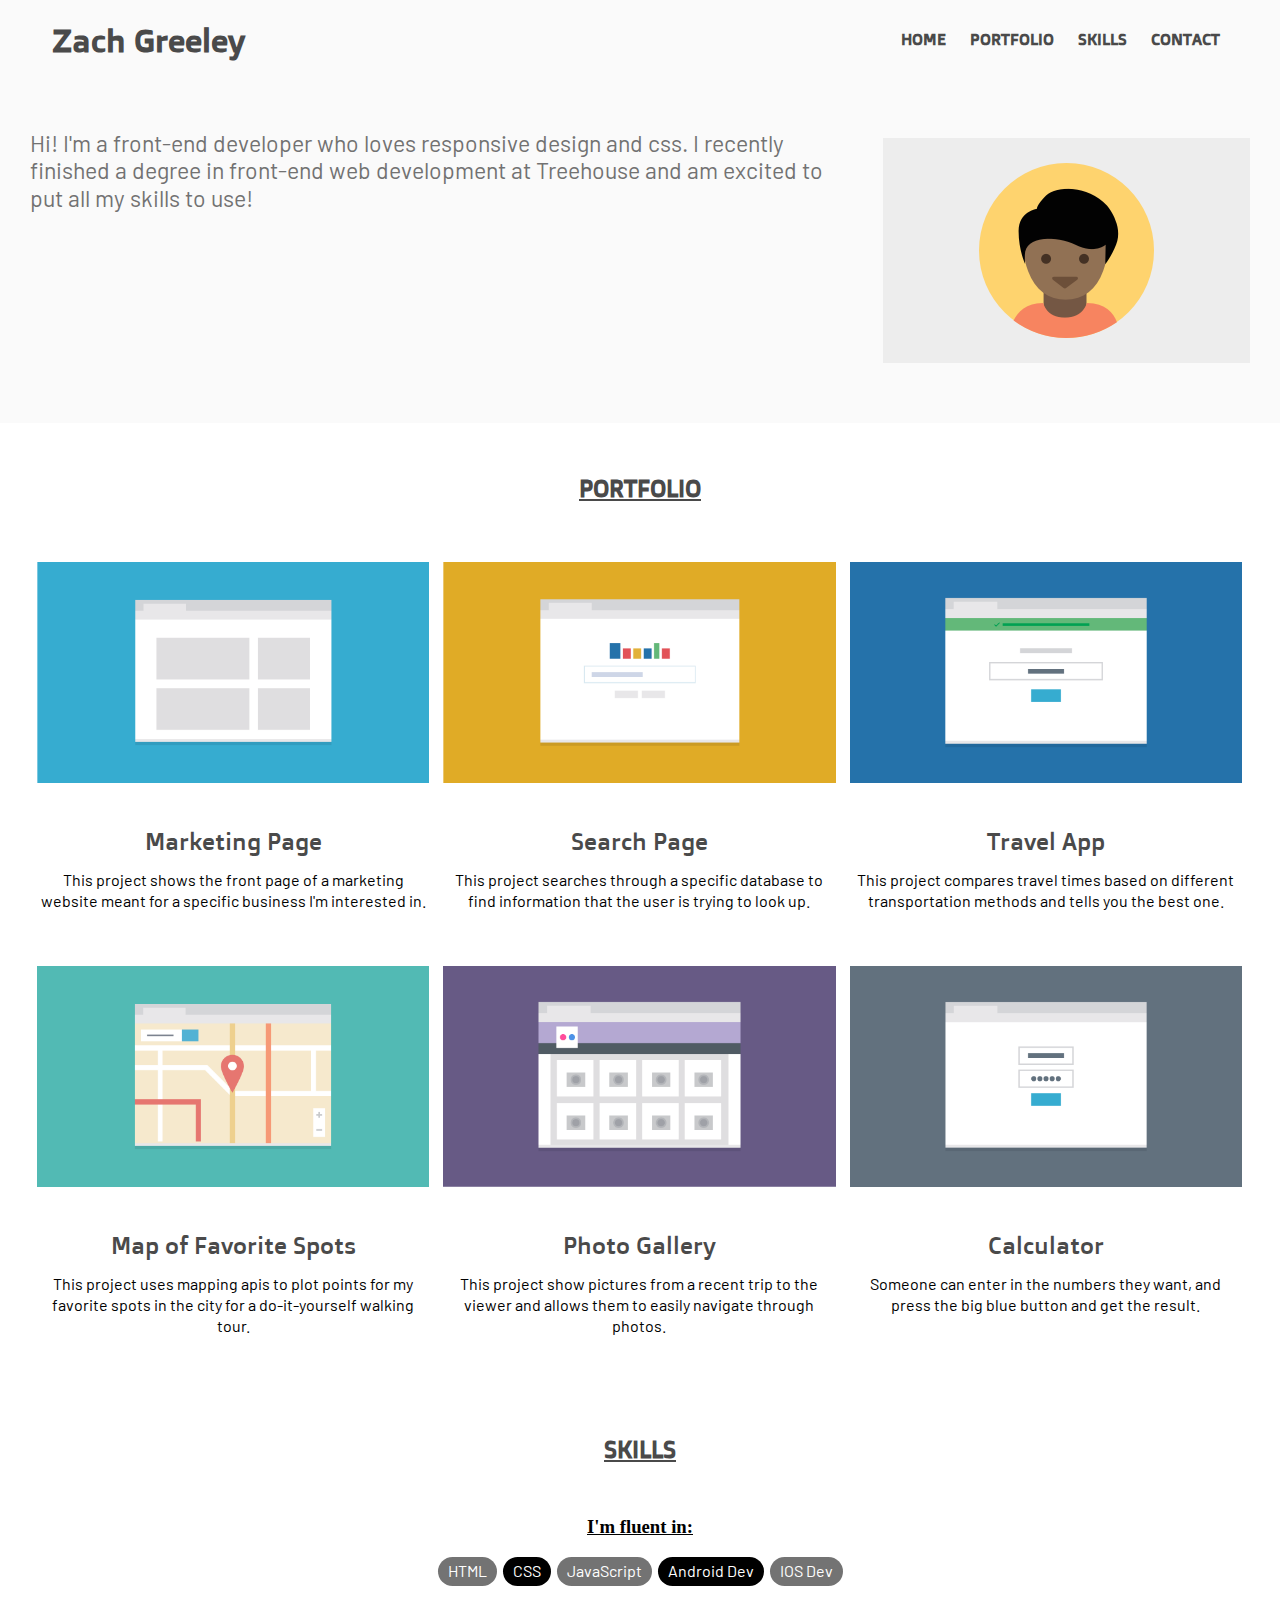
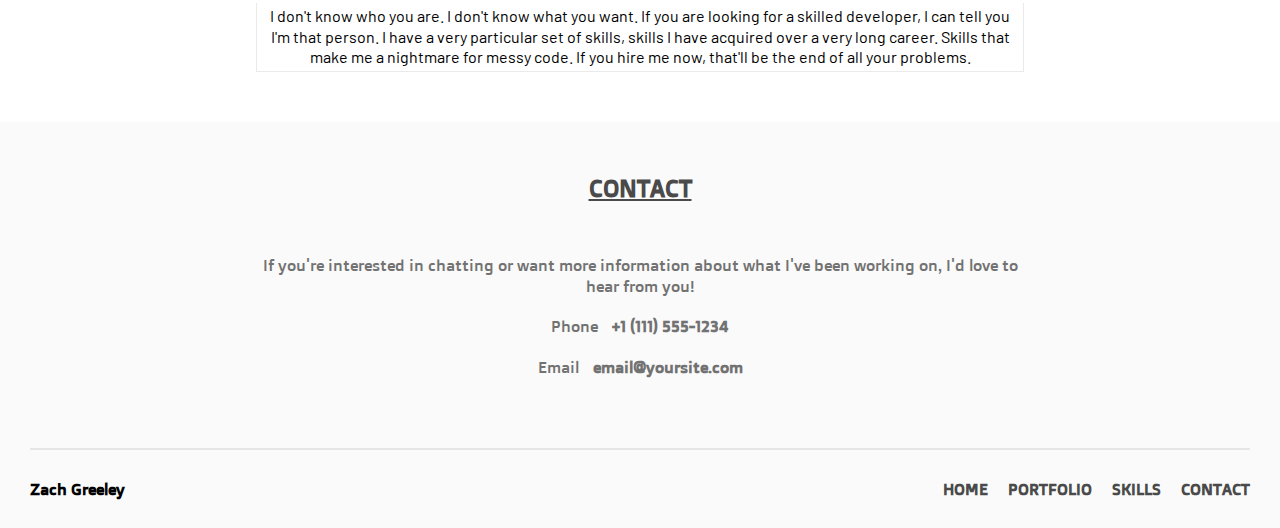
<file: index.html>
<!DOCTYPE html>
<html lang="en">
<head>
  <meta name="viewport" content="width=device-width, initial-scale=1.0">
  <meta charset="utf-8">
  <title>Zach Greeley: Portfolio</title>
  <link href='https://fonts.googleapis.com/css?family=Doppio+One' rel='stylesheet' type='text/css'>
  <link href='https://fonts.googleapis.com/css?family=Barlow' rel='stylesheet' type='text/css'>
  <link rel="stylesheet" href="css/normalize.css">
  <link rel="stylesheet" href="css/style.css">
</head>
<body>
  <header class="main-header"> <!--/.main-header start-->
    <div class="container clearfix">
      <h1 id="top_link" class="name">Zach Greeley</h1>
      <nav class="main-nav"> <!--/.main-nav start-->
        <ul>
          <li><a href="#top_link">HOME</a></li>
          <li><a href="#portfolio_link">PORTFOLIO</a></li>
          <li><a href="#skills_link">SKILLS</a></li>
          <li><a href="#contact_link">CONTACT</a></li>
        </ul>
      </nav> <!--/.main-nav end-->
    </div>
  </header> <!--/.main-header end-->

  <div class="container banner clearfix"> <!--/.banner start-->
    <img class="profile" src="img/responsive-layout-profile.png" alt="Picture of Zach Greeley">
    <p class="intro ">Hi! I'm a front-end developer who loves responsive design and css. I recently finished a degree in front-end web development at Treehouse and am excited to put all my skills to use!</p>
  </div> <!--/.banner end-->

  <div class="col clearfix">
    <h2 id="portfolio_link" class="section col">PORTFOLIO</h2>

  <div class="portfolio clearfix">
      <div class="projects">
          <img class="port-img" src="img/portfolio-1.png" alt="Picture of the Marketing Page">
          <h2 class="title">Marketing Page</h2>
          <p class="discription marketing">This project shows the front page of a marketing website meant for a specific business I'm interested in.</p>
      </div>

      <div class="projects">
          <img src="img/portfolio-2.png" alt="Picture of the Search Page">
          <h2 class="title">Search Page</h2>
          <p class="discription">This project searches through a specific database to find information that the user is trying to look up.</p>
      </div>

      <div class="projects">
          <img src="img/portfolio-3.png" alt="Picture of Travel App">
          <h2 class="title">Travel App</h2>
          <p class="discription">This project compares travel times based on different transportation methods and tells you the best one.</p>
      </div>

      <div class="projects">
          <img src="img/portfolio-4.png" alt="Picture street location for spots">
          <h2 class="title">Map of Favorite Spots</h2>
          <p class="discription">This project uses mapping apis to plot points for my favorite spots in the city for a do-it-yourself walking tour.</p>
      </div>

      <div class="projects">
          <img src="img/portfolio-5.png" alt="Picture of Photo Gallery">
          <h2 class="title">Photo Gallery</h2>
          <p class="discription">This project show pictures from a recent trip to the viewer and allows them to easily navigate through photos.</p>
      </div>

      <div class="projects">
          <img src="img/portfolio-6.png" alt="">
          <h2 class="title">Calculator</h2>
          <p class="discription">Someone can enter in the numbers they want, and press the big blue button and get the result.</p>
      </div>
  </div>
      <div id="skills_link" class="skills">
        <h2 class="section ">SKILLS</h2>
          <h3>I'm fluent in:</h3>
          <ul>
              <li>HTML</li>
              <li>CSS</li>
              <li>JavaScript</li>
              <li>Android Dev</li>
              <li>IOS Dev</li>
          </ul>
          <p class="discription discription_box">I don't know who you are. I don't know what you want. If you are looking for a skilled developer, I can tell you I'm that person. I have a very particular set of skills, skills I have acquired over a very long career. Skills that make me a nightmare for messy code. If you hire me now, that'll be the end of all your problems.</p>
      </div>
    </div>

      <div id="contact_link" class="contact col">
          <h2 class="section">CONTACT</h2>
            <p class="discription_box">If you're interested in chatting or want more information about what I've been working on, I'd love to hear from you!</p>
            <p>Phone <span class="number">+1 (111) 555-1234</span></p>
            <p>Email <span class="email">email@yoursite.com</span></p>
      </div>

      <footer class="col clearfix">
        <ul class="footer-main">
          <li class="footer-main-left">Zach Greeley</li>
          <li class="footer-main-right"><a href="#contact_link">CONTACT</a></li>
          <li class="footer-main-right"><a href="#skills_link">SKILLS</a></li>
          <li class="footer-main-right"><a href="#portfolio_link">PORTFOLIO</a></li>
          <li class="footer-main-right"><a href="#top_link">HOME</a></li>
        </ul>

    <ul class="footer-mobile ">
      <li class="footer-mobile-left">Zach Greeley</li>
      <li class="footer-mobile-right"><a href="#top_link">BACK TO TOP</a></li>
    </ul>

 <!--/.footer-nav end, for med/large-->
  </footer> <!--/.main-footer end-->

</body>
</html>
</file>
<file: css/style.css>
* {
  margin: 0;
  padding: 0;
  box-sizing: border-box;
}

h1 {
  text-align: center;
  margin: 0;
  padding: .7em;
}

a {
  text-decoration: none;
  display: block;
}

h1,
a,
h2 {
  font-family: "Doppio One";
  color: #4a4a4a;
  font-weight: bold;
}

img {
  display: block;
  margin: 0 auto;
  padding: 2.1em 0;
  max-width: 100%;
}

ul {
  list-style-type: none;
}

.main-nav {
  text-align: center;
}

.main-nav ul {
  display: block;
}

.main-nav li {
  background: white;
  margin-top: 5px;
}

a:hover {
  text-decoration: underline;
}

a:visited {
  color:  #bb892f;
}

.main-nav a {
  padding: 10px 0;
}

.skills p {
  margin-bottom: 3.125em;
}

.skills h3 {
  text-decoration: underline;
}

#nav-home-top {
  margin-top: 0;
}

.container,
.contact,
footer {
  background: #fafafa;
}

.container {
  padding-right: .8em;
  padding-left: .8em;
}

.intro {
  color: #727272;
  text-align: center;
  padding-bottom: 1.875em;
}

.intro,
.discription,
.skills li {
  font-family: Barlow, sans-serif;
}

.section {
  text-align: center;
  padding: 2.1875em 0;
  text-decoration: underline;
}

.port-img {
  padding-top: 0;
}

.col {
  padding-right: .8em;
  padding-left: .8em;
}

.title {
  padding-bottom: 1em;
  font-weight: normal;
}

.title,
.discription {
  text-align: center;
}

.intro,
.discription {
  line-height: 1.3em;
}

.skills h3{
  margin-bottom: 1em;
  text-align: center;
}

.skills ul{
  margin-bottom: 1em;
  text-align: center;
}

.skills li {
  border-radius: 20px;
  background: black;
  color: white;
  display: inline-block;
  padding: 5px 10px;
  margin: 1px;
}

.skills li:nth-child(odd) {
  background: #737373;
}

.skills p {
  border: 1px #73737326 solid; /* hex with alpha */
  border-top: none;
  padding: 3px 10px;
}

.contact {
  padding-bottom: 3.125em;
  font-family: "Doppio One";
}

.contact p {
  text-align: center;
  padding-bottom: 1.25em;
  color: #727272;
  line-height: 1.3em;
}

.number,
.email {
  font-weight: bold;
  padding-left: 10px;
}

.clearfix::after {
  content: "";
  display: table;
  clear: both;
}

@media (max-width: 767px) {

  .intro,
  .discription,
  .skills li {
    padding-left: .8em;
    padding-right: .8em;
  }

  .footer-main {
    display: none;
  }

.footer-mobile::before {
  content: "";
  display: block;
  border-top: 2px #73737326 solid; /* hex with alpha */
}

.footer-mobile li{
  display: inline-block;
  font-family: "Doppio One";
  padding: 30px 0;
  font-weight: bold;
}

.footer-mobile-left {
  float:left;
}

.footer-mobile-right {
  float:right;
}

}

@media (min-width: 768px) {

    img {
      margin: 2.1em 1em 3.75em;
      padding:0;
      max-width: 46%;
    }

    .main-nav li {
      background: none;
      display: inline-block;
    }

    .main-nav a {
      margin: 0 1.25em;
    }

    .portfolio img {
      max-width: 100%;
      padding: 0;
      margin: 0;
    }

    .intro {
      padding: 2.1em 0;
      text-align: left;
      line-height: 1.5em;
      font-size: 1.1875em;
    }

    .container,
    .col {
      padding-left: 1.875em;
      padding-right: 1.875em;
    }

    .profile {
      float: right;
      margin: 45px 0px 60px 10px;
    }

    .projects {
      float: left;
      width: 50%;
      padding: 0.4375em;
    }

    .title,
    .discription {
      text-align: center;
      margin: 0.625em 0;
    }

    .title {
      padding: 1.25em 0 0;
    }

    .discription {
      margin-bottom: 2.5em;
    }

    .marketing {
       margin-bottom: 1.1875em; /*fixed float issue for screen resizing */
    }

    .discription_box {
      margin: auto;
      width: 63%;
    }
    /* -------------- */

    .footer-mobile {
      display: none;
    }

    .footer-main::before {
      content: "";
      display: block;
      border-top: 2px #73737326 solid; /* hex with alpha */
    }

    .footer-main li{
      display: inline-block;
      font-family: "Doppio One";
      padding: 30px 0;
      font-weight: bold;
    }

    .footer-main-left {
      float:left;
    }

    .footer-main-right {
      float:right;
    }

    .footer-main-right a {
      padding-left: 20px
    }
}

@media (min-width: 1024px) {

    .name {
      text-align: left;
      display: inline-block;
    }

    .main-nav {
      float: right;
      text-align: right;
      padding: 1.25em;
    }

    .main-nav li {
      margin: 0 -0.625em
    }

    .intro {
      font-size: 1.4375em;
      line-height: 1.2em;
    }

    .profile {
      margin: 3.5em 0px 60px 45px;
    }

    .projects {
      width: 33.3%
    }

}
</file>
